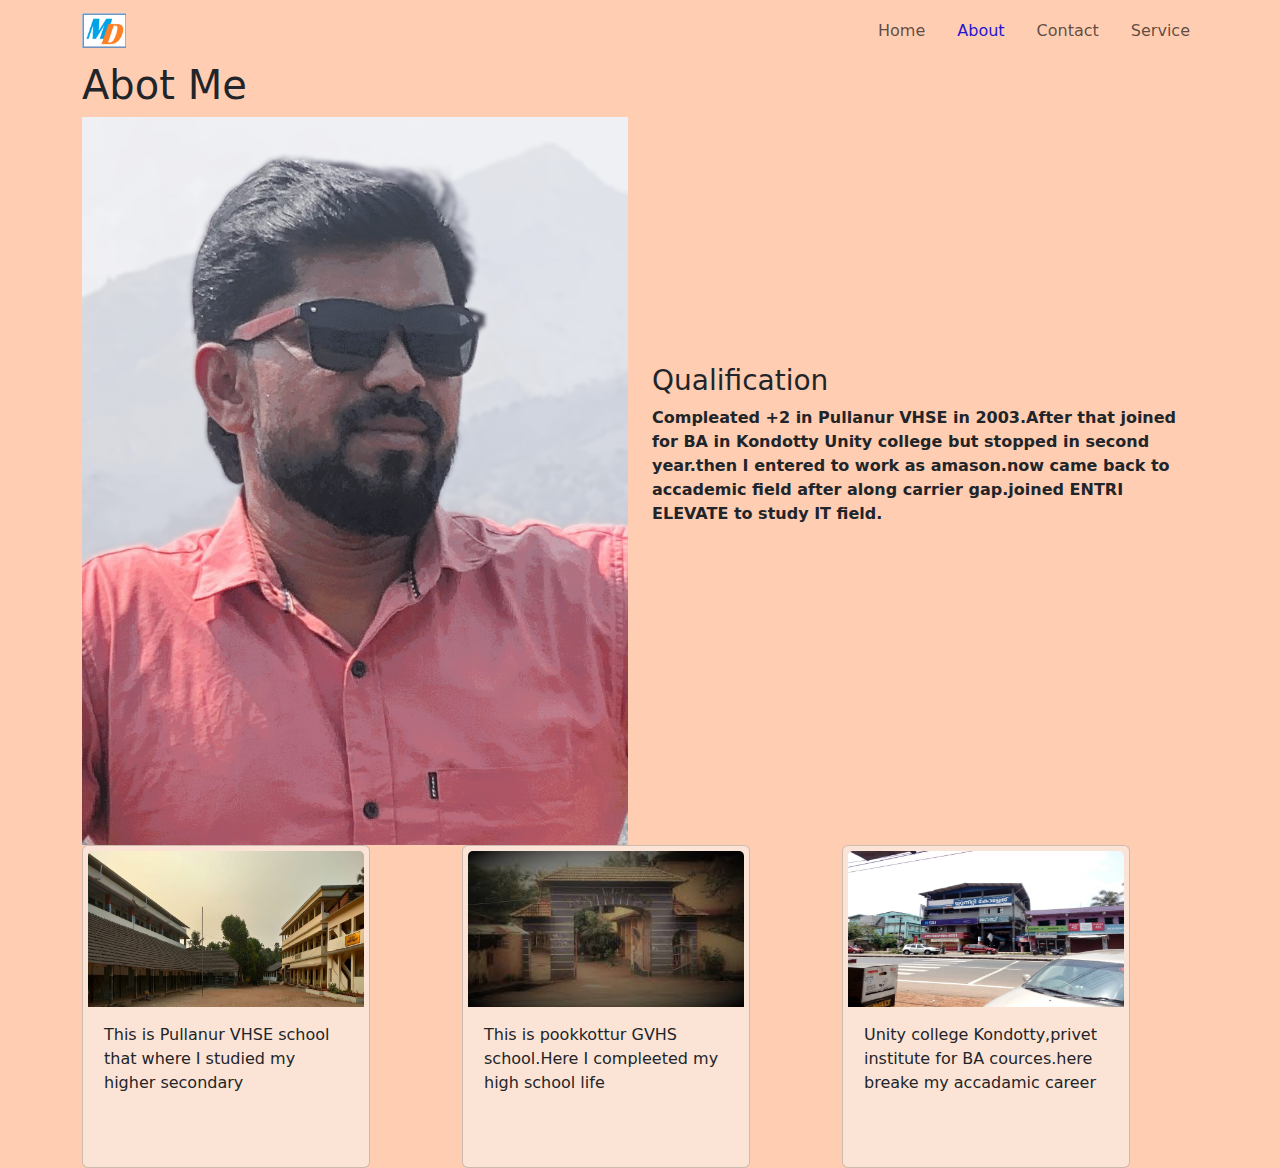
<file: about.html>
<!DOCTYPE html>
<html lang="en">
  <head>
    <meta charset="UTF-8" />
    <meta name="viewport" content="width=device-width, initial-scale=1.0" />
    <title>About</title>
    <link
      rel="stylesheet"
      href="https://cdn.jsdelivr.net/npm/bootstrap@5.3.3/dist/css/bootstrap.min.css"
    />
    <link rel="stylesheet" href="./css/style.css" />
   
  </head>
  <body>
    <!-- header// -->

    <nav class="navbar navbar-expand-lg">
      <div class="container">
        <a class="navbar-brand" href="#">
          <img src="./img/Untitled.png" alt="" height="35px"
        /></a>

        <button
          class="navbar-toggler"
          type="button"
          data-bs-toggle="collapse"
          data-bs-target="#navbarSupportedContent"
          aria-controls="navbarSupportedContent"
          aria-expanded="false"
          aria-label="Toggle navigation"
        >
          <span class="navbar-toggler-icon"></span>
        </button>

        <div id="navbarSupportedContent" class="collapse navbar-collapse">
          <ul class="navbar-nav gap-3">
            <li class="nav-item">
              <a href="./index.html" class="nav-link">Home</a>
            </li>
            <li class="nav-item">
              <a href="./about.html" class="nav-link active">About</a>
            </li>
            <li class="nav-item">
              <a href="./contact.html" class="nav-link">Contact</a>
            </li>
            <li class="nav-item">
              <a href="./service.html" class="nav-link">Service</a>
            </li>
          </ul>
        </div>
      </div>
    </nav>
    <!------------- main///------------ -->

    <section id="education">
      <div class="container">
        <div class="row">
          <div class="col-12 col-md-6">
            <h1>Abot Me</h1>
            <img src="./img/about.JPG" alt="3d" class="img-fluid" />
          </div>
          <div class="col-12 col-md-6">
            <h3>Qualification</h3>
            <p>
              Compleated +2 in Pullanur VHSE in 2003.After that joined for BA in
              Kondotty Unity college but stopped in second year.then I entered
              to work as amason.now came back to accademic field after along
              carrier gap.joined ENTRI ELEVATE to study IT field.
            </p>
          </div>
        </div>
      </div>
    </section>

    <section  id="card">
      <div class="container">
        <div class="row">
          <div class=" col-12 col-md-4 ">
            <div class="card h-100" style="width: 18rem">
              <img src="./img/vhse.jpg" class="card-img-top" alt="card" />
              <div class="card-body">
                <p class="card-text">
                  This is Pullanur VHSE school that where I studied my higher secondary
                </p>
              </div>
            </div>
          </div>
          <div class=" col-12 col-md-4 ">
           <div class="card h-100" style="width: 18rem">
              <img src="./img/gvhss.jpg" class="card-img-top" alt=".card" />
              <div class="card-body">
                <p class="card-text">
                 This is pookkottur GVHS school.Here I compleeted my high school life
                </p>
              </div>
            </div>
          </div>
          <div class=" col-12 col-md-4 ">
            <div class="card h-100" style="width: 18rem">
              <img src="./img/unity.jpg" class="card-img-top" alt="card">
              <div class="card-body">
                <p class="card-text">Unity college Kondotty,privet institute for BA cources.here breake my accadamic career</p>
              </div>
            </div>
          </div>

        </div>

      </div>
     
    </section>

    <script src="	https://cdn.jsdelivr.net/npm/bootstrap@5.3.3/dist/js/bootstrap.bundle.min.js"></script>
  </body>
</html>
</file>
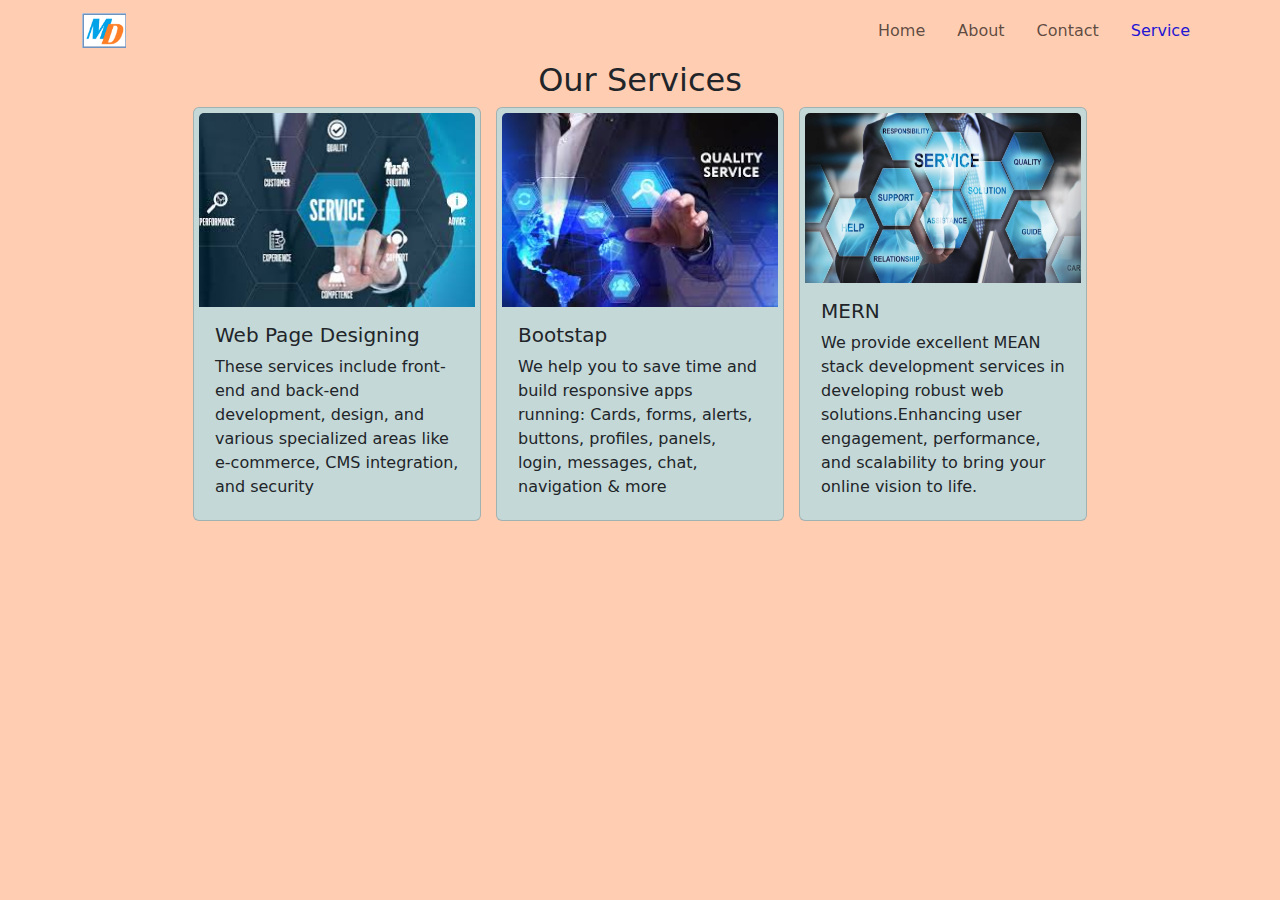
<file: service.html>
<!DOCTYPE html>
<html lang="en">
  <head>
    <meta charset="UTF-8" />
    <meta name="viewport" content="width=device-width, initial-scale=1.0" />
    <title>Service</title>
    <link
      rel="stylesheet"
      href="https://cdn.jsdelivr.net/npm/bootstrap@5.3.3/dist/css/bootstrap.min.css"
    />
    <link rel="stylesheet" href="./css/style.css" />
  </head>
  <!--------------------------- nav sec/ ---------------------->
  <nav class="navbar navbar-expand-lg">
    <div class="container">
      <a class="navbar-brand" href="#">
        <img src="./img/Untitled.png" alt="" height="35px"
      /></a>

      <button
        class="navbar-toggler"
        type="button"
        data-bs-toggle="collapse"
        data-bs-target="#navbarSupportedContent"
        aria-controls="navbarSupportedContent"
        aria-expanded="false"
        aria-label="Toggle navigation"
      >
        <span class="navbar-toggler-icon"></span>
      </button>

      <div id="navbarSupportedContent" class="collapse navbar-collapse">
        <ul class="navbar-nav gap-3">
          <li class="nav-item">
            <a href="./index.html" class="nav-link">Home</a>
          </li>
          <li class="nav-item">
            <a href="./about.html" class="nav-link">About</a>
          </li>
          <li class="nav-item">
            <a href="./contact.html" class="nav-link">Contact</a>
          </li>
          <li class="nav-item">
            <a href="./service.html" class="nav-link active">Service</a>
          </li>
        </ul>
      </div>
    </div>
  </nav>

  <body>
    <!--------------------- main section---------------------- -->
    <main>
     <div class="h2">
      <h2>Our Services</h2>
    </div>
      
      <div id="service" class="container">
        <div class="row">
          <div class="card" style="width: 18rem">
            <img src="./img/serv.jfif" class="card-img-top" alt="..." />
            <div class="card-body">
              <h5 class="card-title">Web Page Designing</h5>
              <p class="card-text">
                These services include front-end and back-end development, design,
                and various specialized areas like e-commerce, CMS integration, and
                security
              </p>
            </div>
          </div>
          <div class="card" style="width: 18rem">
            <img src="./img/SERVICE.jfif" class="card-img-top" alt="..." />
            <div class="card-body">
              <h5 class="card-title">Bootstap</h5>
              <p class="card-text">
                We help you to save time and build responsive apps running: Cards,
                forms, alerts, buttons, profiles, panels, login, messages, chat,
                navigation & more
              </p>
            </div>
          </div>
          <div class="card" style="width: 18rem">
            <img
              src="./img/it-services-1024x502.jpg "
              class="card-img-top"
              alt="..."
            />
            <div class="card-body">
              <h5 class="card-title">MERN</h5>
              <p class="card-text">
                We provide excellent MEAN stack development services in developing
                robust web solutions.Enhancing user engagement, performance, and
                scalability to bring your online vision to life.
              </p>
            </div>
          </div>
        </div>
      </div>
      
    </main>

    <script src="	https://cdn.jsdelivr.net/npm/bootstrap@5.3.3/dist/js/bootstrap.bundle.min.js"></script>
  </body>
</html>
</file>
<file: css/style.css>
* {
  padding: 0;
  margin: 0;
  box-sizing: border-box;
}
body {
  background-color: #ffcdb2;
}

/* body{background-image:url("bg-jpg")
   } */
/* .background{
    min-height: 100vh;
    display: flex;
    justify-items: center;
    align-items: center;
    position: relative; */
/* 
.background::before{
    background-image: url(../img/bg.jpg);
    background-repeat: no repeat;
    background-position-x: center;
    position: absolute;
    opacity: 35%;
} */

.collapse {
  justify-content: end;
}
/*--------------------- home//---------------------------- */
#hero h1 span {
  font-size: 35px;
}
.active {
  color: rgb(35, 22, 211) !important;
}

#hero img {
  border-radius: 40px;
}
#hero .row {
  align-items: center;
  font-weight: 400;
  flex-wrap: wrap;
}
#hero h1 {
  font-size: medium;
  font-weight: 600;
  font-family: "Gill Sans", "Gill Sans MT", Calibri, "Trebuchet MS", sans-serif;
  font-size: 54px;
}
#hero h1 strong {
  color: rgb(232, 137, 14);
}
.icon {
  display: flex;
  gap: 15px;
}
.logo1 {
  color: red;
  font-size: xx-large;
}
.logo2 {
  color: blue;
  font-size: xx-large;
}
.logo3 {
  color: hwb(226 20% 12% / 0.925);
  font-size: xx-large;
}
#educate .row {
  flex-wrap: wrap;
}
/* -----------------------about//------------------------- */
#education .row {
  font-weight: bolder;
  justify-content: center;

  align-items: center;
}
.card img {
  height: 50%;
}
.card {background-color: #FBE4D6;
  padding: 5px;box-shadow: 5rem;
}

/* contact------------------------------------ */
.form {
  padding: 10px 10px;
}

/* service------------------ */
#service .row {
  justify-content: center;
  display: flex;
  gap: 15px;
}
#service .card {
  background-color: rgb(196, 216, 216);
  box-shadow: 10em;
}
.h2 {
  justify-items: center;
}
</file>
